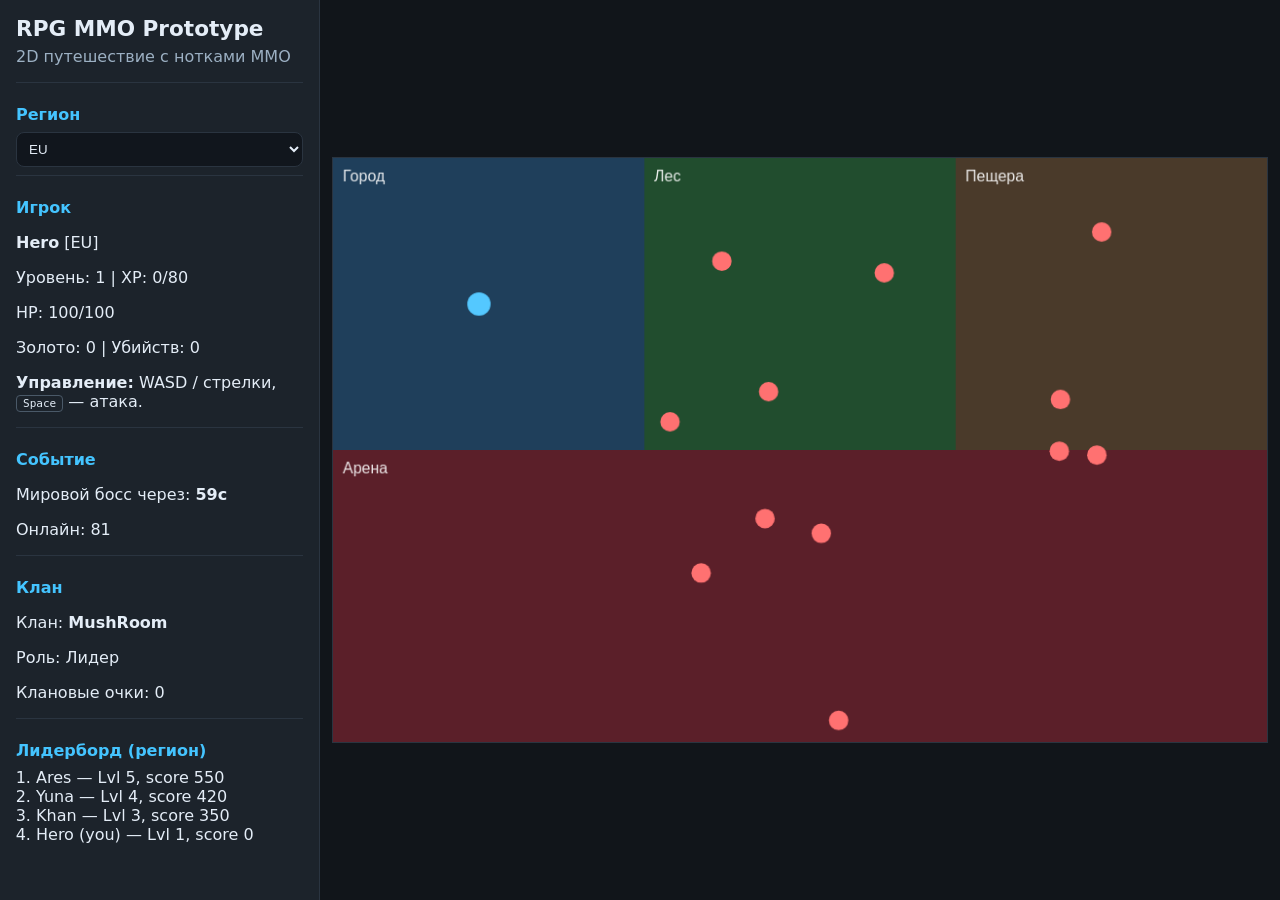
<file: index.html>
<!doctype html>
<html lang="ru">
<head>
  <meta charset="UTF-8" />
  <meta name="viewport" content="width=device-width, initial-scale=1.0" />
  <title>RPG MMO Prototype (modd.io style)</title>
  <link rel="stylesheet" href="styles.css" />
</head>
<body>
  <div class="layout">
    <aside class="panel">
      <h1>RPG MMO Prototype</h1>
      <p class="muted">2D путешествие с нотками MMO</p>

      <section>
        <h2>Регион</h2>
        <select id="regionSelect">
          <option value="EU">EU</option>
          <option value="NA">NA</option>
          <option value="ASIA">ASIA</option>
        </select>
      </section>

      <section>
        <h2>Игрок</h2>
        <div id="playerStats"></div>
        <p><strong>Управление:</strong> WASD / стрелки, <kbd>Space</kbd> — атака.</p>
      </section>

      <section>
        <h2>Событие</h2>
        <div id="eventInfo"></div>
      </section>

      <section>
        <h2>Клан</h2>
        <div id="clanInfo"></div>
      </section>

      <section>
        <h2>Лидерборд (регион)</h2>
        <ol id="leaderboard"></ol>
      </section>
    </aside>

    <main class="game-wrap">
      <canvas id="game" width="960" height="600"></canvas>
    </main>
  </div>

  <script src="script.js"></script>
</body>
</html>
</file>
<file: styles.css>
:root {
  color-scheme: dark;
  --bg: #11151a;
  --panel: #1c232b;
  --accent: #44c4ff;
  --text: #e4edf7;
  --muted: #9cb0c3;
}

* { box-sizing: border-box; }
body {
  margin: 0;
  font-family: Inter, system-ui, -apple-system, Segoe UI, Roboto, sans-serif;
  background: var(--bg);
  color: var(--text);
}
.layout {
  display: grid;
  grid-template-columns: 320px 1fr;
  min-height: 100vh;
}
.panel {
  background: var(--panel);
  padding: 16px;
  border-right: 1px solid #2a3440;
}
.panel h1 { margin: 0; font-size: 1.35rem; }
.panel h2 { margin: 14px 0 8px; font-size: 1rem; color: var(--accent); }
.muted { color: var(--muted); margin-top: 6px; }
section { border-top: 1px solid #2a3440; padding-top: 8px; margin-top: 8px; }
select { width: 100%; padding: 8px; background: #11161d; color: var(--text); border: 1px solid #2a3440; border-radius: 8px; }
ol { padding-left: 20px; margin: 8px 0; }
.game-wrap {
  display: grid;
  place-items: center;
  padding: 12px;
}
canvas {
  border: 1px solid #2a3440;
  max-width: 100%;
  height: auto;
  background: #0a0f13;
}
kbd {
  border: 1px solid #4a5968;
  border-radius: 4px;
  padding: 1px 6px;
  font-size: 0.85em;
}
</file>
